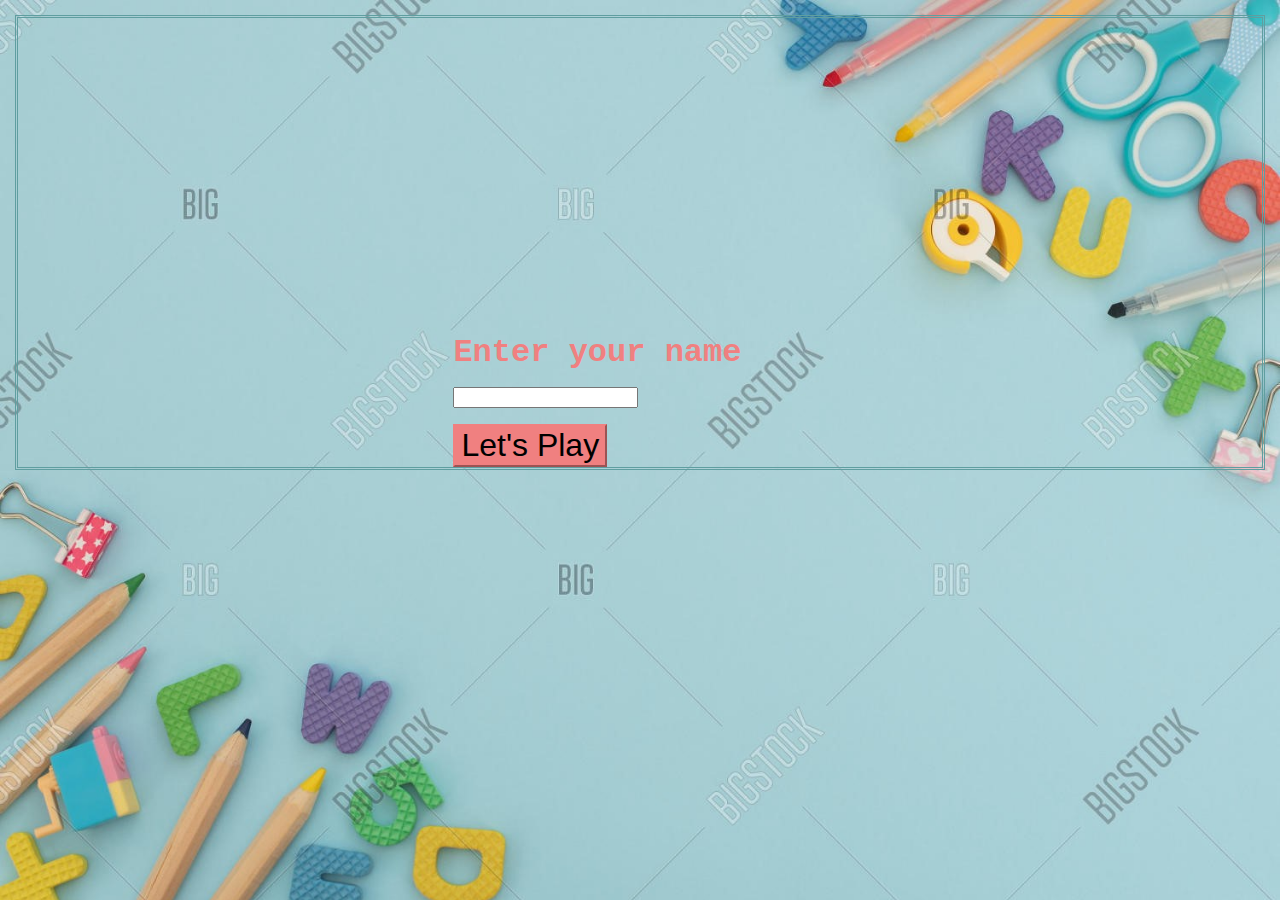
<file: index.html>
<!DOCTYPE html>
<html lang="en">
    <link rel="stylesheet" href="style.css">   
<head>
    <meta charset="UTF-8">
    <meta name="viewport" content="width=device-width, initial-scale=1.0">
    <title>Document</title>
</head>
<body>
 
    <div class="divform">
      
        <form clss= 'Enterform'>
            <p>
        
        
                <label style= "color: lightcoral; font-size:xx-large; font-family: 'Courier New', Courier, monospace; font-weight: 900">Enter your name </label></p>
  
           <p> <input type="text" id="name"></p>
        <!-- <p> <button onclick="newfunc()">Let's Play</button> -->
        </p>
        <a href="index2.html">
            <input type="button" value="Let's Play" id="play"/>
         </a>
    
 

    </from>
    </div>
    <script src="https://code.jquery.com/jquery-3.5.1.js" integrity="sha256-QWo7LDvxbWT2tbbQ97B53yJnYU3WhH/C8ycbRAkjPDc=" crossorigin="anonymous"></script>
    <script src="main.js"></script>
</body>

</html>
</file>
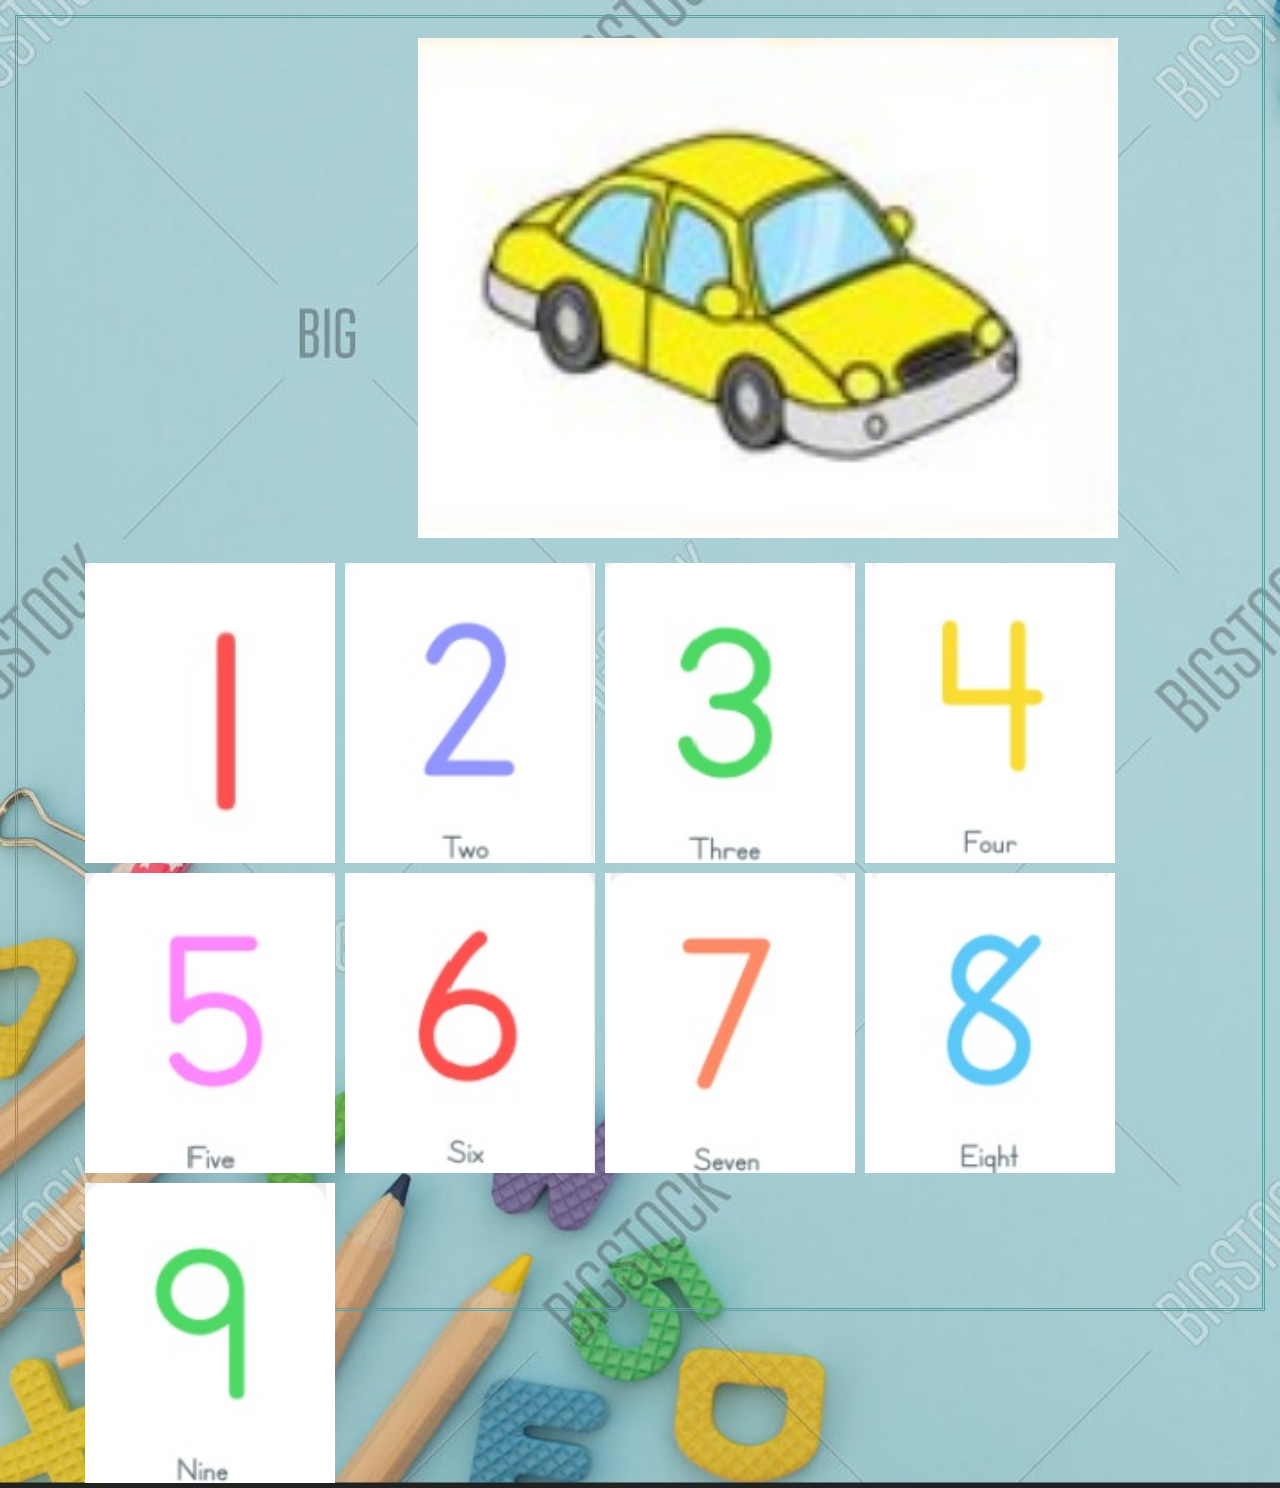
<file: index2.html>
<!DOCTYPE html>
<html lang="en">
    <link rel="stylesheet" href="style.css">   
    
<head>
    <meta name ="viewport"
    content="width=dvice-width,initial-scale=1.0">
    <meta charset="UTF-8">
    <meta name="viewport" content="width=device-width, initial-scale=1.0">
    <title>Document</title>
    
</head>

<div class= 'star'>
    <img src="star.png">
</div>
<div class= 'dislike'>
    <img src='dislike.png'>
</div>

<div class="pic1" id="img" >
</div>

<div class= "numbers">
    <div id= "num1"class ="class1"> </div>
    <div id= "num2" class= "class1"></div>
    <div id= "num3" class= "class1"></div>
    <div id="num4" class="class1"></div>
    <div id="num5" class= class1> </div>
    <div id="num6" class="class1"></div>
    <div id="num7"class="class1"></div>
    <div id="num8"class="class1"></div>
    <div id="num9"class="class1"></div>
    <div id="done"class="class1"><h1 id="user"></h1></div>

</div>
  
    <script src="https://code.jquery.com/jquery-3.5.1.js" integrity="sha256-QWo7LDvxbWT2tbbQ97B53yJnYU3WhH/C8ycbRAkjPDc=" crossorigin="anonymous"></script>
   <script src="main.js"></script> 
</body>
</html>
</file>
<file: style.css>
.divform{

  
    background-repeat:round; 
    margin-left: auto;
    margin-right: auto;
    width:30%;
    display: flex;
    align-items: center;
   margin-top: 300px;
  
   
 
}

body{
background-image:url('background.jpg');
background-size:cover;
justify-items: center;
float: left auto;
border-color: cadetblue;
border-style: double;
margin: 15px;



}

.Enterform{
  
    display: flex;
    align-items: baseline;
    justify-items: center;
}

 #play{
     border-color:lightcoral;
     background-color: lightcoral;
     font-size: xx-large;

 }


 .numbers{
width: 90%;
height: 750px;
margin: 0 auto;



 }

 #num1{

    background-image: url("numbeOne.jpg");
 }
 .class1{

    height:300px ;
    width:250px;
    justify-content: space-around;
    margin-top: 10;
    margin:5px; ;
    float: left;
    background-size: cover;
   
 

 }

 #num2{

    background-image: url('number2.jpg');
 }
 
 
#num3{
background-image: url('number3.jpg');


}
#num4{
    background-image: url('number4.jpg');
    
    
    }
    #num5{
        background-image: url('number5.jpg');
        
        
        } 
        #num6{
            background-image: url('number6.jpg');
            
            
            }  
            
            #num7{
                background-image: url('number7.jpg');
                
                
                }   
                #num8{
                    background-image: url('number8.jpg');
                    
                    
                    }   
                    #num9{
                        background-image: url('number9.jpg');
                        
                        
                        }   
                        .pic1{

                            background-image: url('pic1.jpg');  
                          
                           margin: 0 auto;
                           background-size:cover;
                        
                          
                           
                        }                           
                        .pic2{

                            background-image: url('pic2.png'); 
                           
                            background-size:cover;
                            margin: 0 auto;
                         }                           
                         .pic3{

                            background-image: url('pic3.jpg'); 
                            
                            background-size:cover;
                            margin: 0 auto;
                         }                          
                         .pic4{

                            background-image: url('pic4.jpg'); 
                            
                            background-size:cover;
                            margin: 0 auto;
                         }                           
                         .pic5{

                            background-image: url('pic5.jpg'); 
                            
                            background-size:cover;
                            margin: 0 auto;
                         }                           
                         .pic6{

                            background-image: url('pic6.jpg'); 
                            
                            background-size:cover;
                            margin: 0 auto;
                         }                           
                         .pic7{

                            background-image: url('pic7.jpg'); 
                           
                            background-size:cover;
                            margin: 0 auto;
                         }   
                         .pic8{

                            background-image: url('pic8.jpg'); 
                           
                            background-size:cover;
                            margin: 0 auto;
                         }    
                         .pic9{

                            background-image: url('pic9.jpg'); 
                           
                         }
                         #done{

background-image: url('good-job-21.gif');
display: none;

                         }                          
                   
                        .star {
display: none;
position: fixed;
                           

                        }

                        .dislike {
                           display: none;
                           position: fixed;
                   
                           
                           
                                                   }                      
                        #img{
margin-bottom: 20px;
width:700px;
height: 400px;
background-size:cover;
margin-top:5px ;
margin-block-start: 20px;
margin-left: 400px;
padding-top: 100px;
display: block;

                        }
</file>
